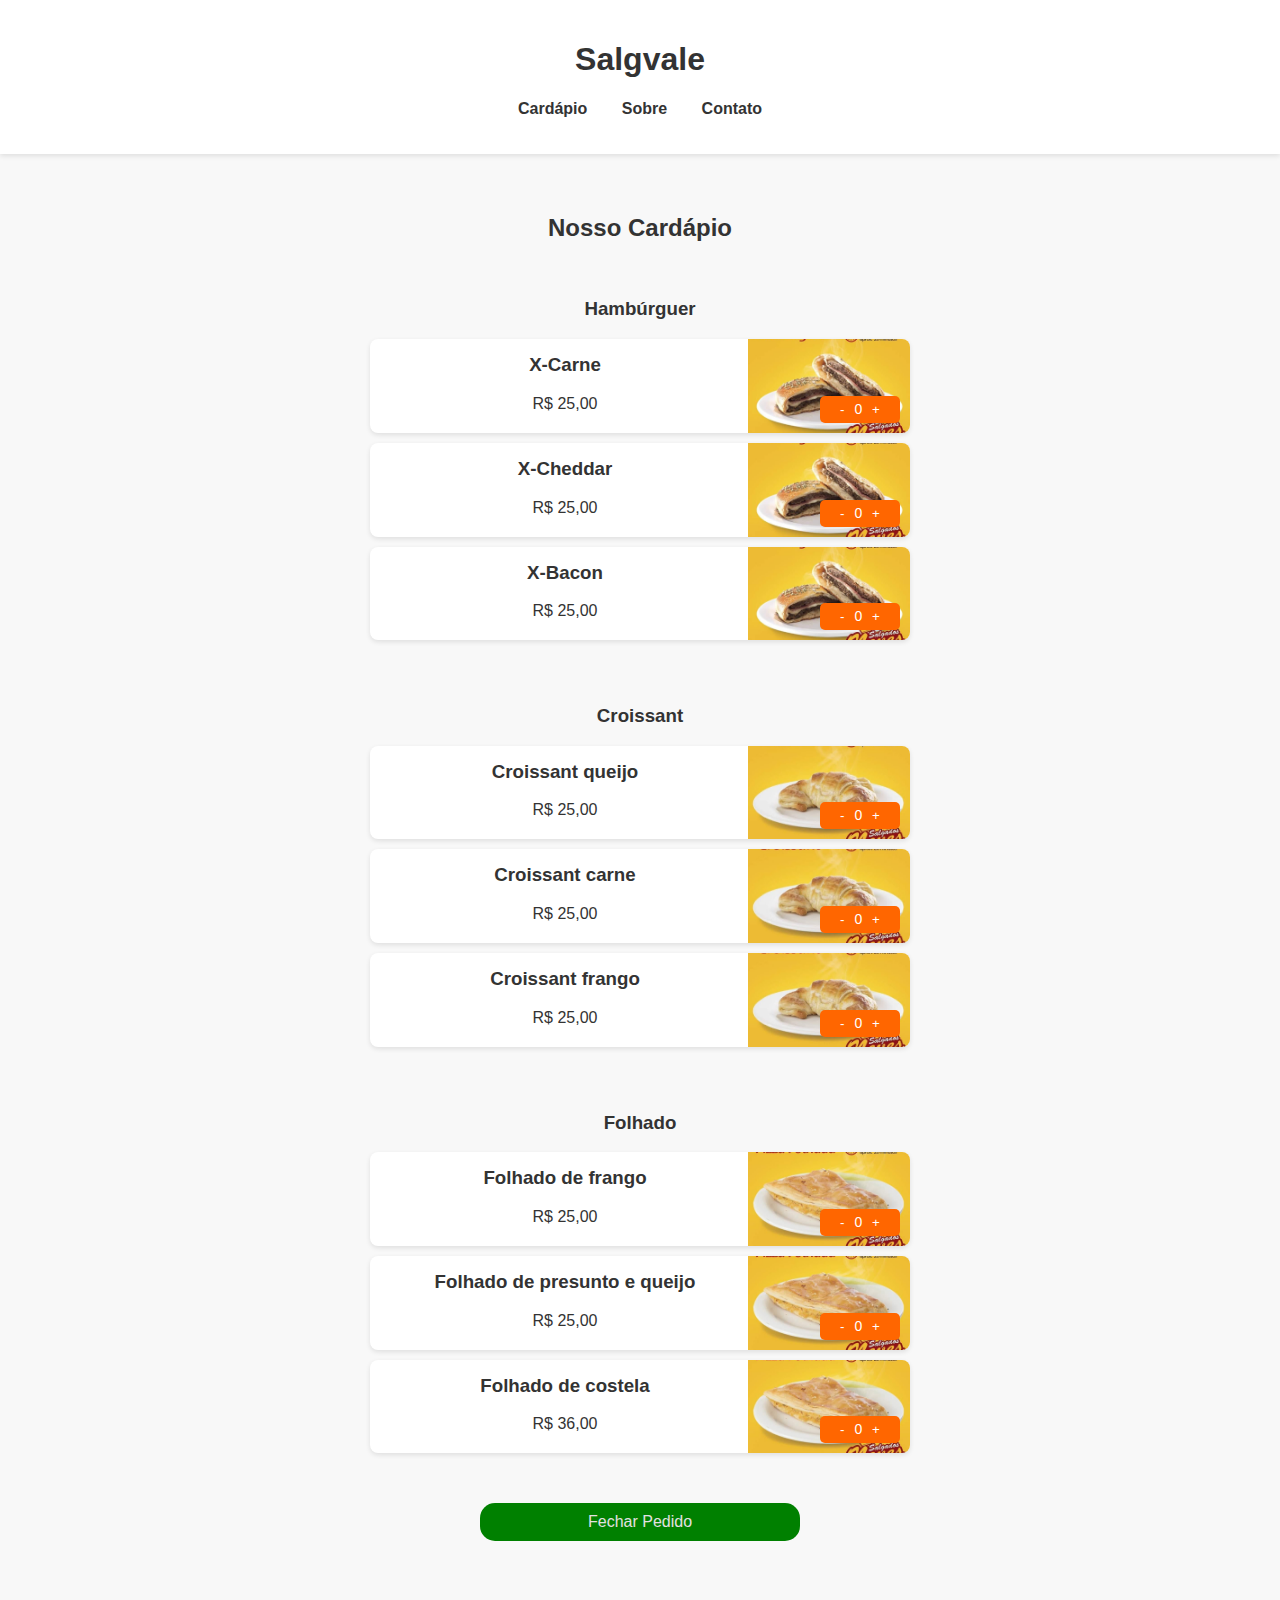
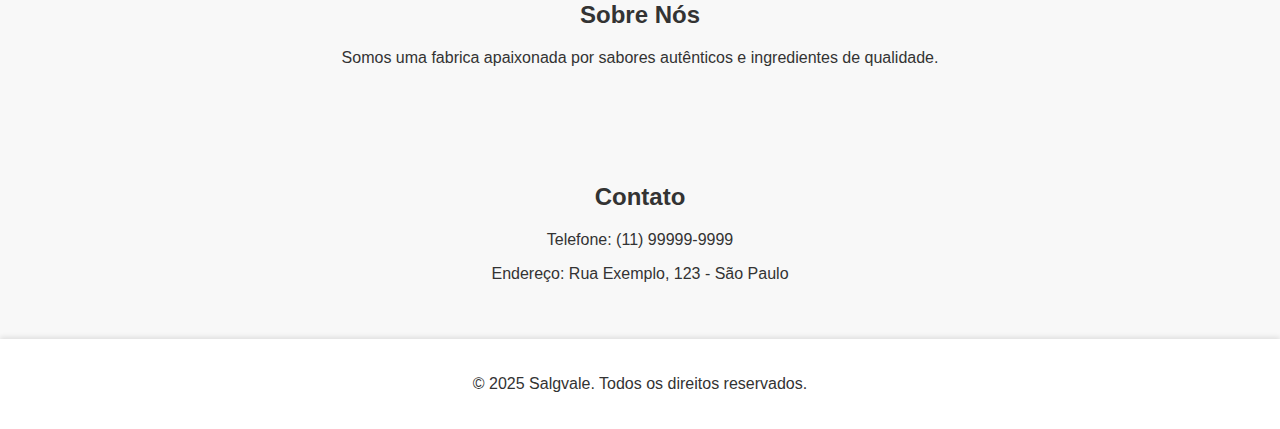
<file: index.html>
<!DOCTYPE html>
<html lang="pt-BR">
<head>
    <meta charset="UTF-8">
    <meta name="viewport" content="width=device-width, initial-scale=1.0">
    <title>Salgvale</title>
    <link rel="stylesheet" href="estilo.css">
</head>
<body>
    <header>
        <h1>Salgvale</h1>
        <nav>
            <ul>
                <li><a href="#menu">Cardápio</a></li>
                <li><a href="#sobre">Sobre</a></li>
                <li><a href="#contato">Contato</a></li>
            </ul>
        </nav>
    </header>
    
    <section id="menu">
        <h2>Nosso Cardápio</h2>
        <br>
        <h3>Hambúrguer</h3>
        <div class="item">
            <div>
                <h3 class="titulo">X-Carne</h3>
                <!-- <p>Hambúrguer e queijo</p> -->
                <span>R$ 25,00</span>
            </div>
            <img src="img1.jpg" alt="Hambúrguer Clássico">
            <div class="quantity-btn">
                <button onclick="decrease(this)">-</button>
                <span>0</span>
                <button onclick="increase(this)">+</button>
            </div>
        </div>

        <div class="item">
            <div>
                <h3 class="titulo">X-Cheddar</h3>
                <p>  </p>
                <span>R$ 25,00</span>
            </div>
            <img src="img1.jpg" alt="Hambúrguer Clássico">
            <div class="quantity-btn">
                <button onclick="decrease(this)">-</button>
                <span>0</span>
                <button onclick="increase(this)">+</button>
            </div>
        </div>

        <div class="item">
            <div>
                <h3 class="titulo">X-Bacon</h3>
                <!-- <p>Pão, carne, queijo e salada.</p> -->
                <span>R$ 25,00</span>
            </div>
            <img src="img1.jpg" alt="Hambúrguer Clássico">
            <div class="quantity-btn">
                <button onclick="decrease(this)">-</button>
                <span>0</span>
                <button onclick="increase(this)">+</button>
            </div>
        </div>

        <br>
        <br>
        <h3>Croissant</h3>
    
        <div class="item">
            <div>
                <h3 class="titulo">Croissant queijo</h3>
                <!-- <p>Pão, carne, queijo e salada.</p> -->
                <span>R$ 25,00</span>
            </div>
            <img src="img2.jpg" alt="Hambúrguer Clássico">
            <div class="quantity-btn">
                <button onclick="decrease(this)">-</button>
                <span>0</span>
                <button onclick="increase(this)">+</button>
            </div>
        </div>

        <div class="item">
            <div>
                <h3 class="titulo">Croissant carne</h3>
                <!-- <p>Pão, carne, queijo e salada.</p> -->
                <span>R$ 25,00</span>
            </div>
            <img src="img2.jpg" alt="Hambúrguer Clássico">
            <div class="quantity-btn">
                <button onclick="decrease(this)">-</button>
                <span>0</span>
                <button onclick="increase(this)">+</button>
            </div>
        </div>

        <div class="item">
            <div>
                <h3 class="titulo">Croissant frango</h3>
                <!-- <p>Pão, carne, queijo e salada.</p> -->
                <span>R$ 25,00</span>
            </div>
            <img src="img2.jpg" alt="Hambúrguer Clássico">
            <div class="quantity-btn">
                <button onclick="decrease(this)">-</button>
                <span>0</span>
                <button onclick="increase(this)">+</button>
            </div>
        </div>


<br>
<br>
        <h3>Folhado</h3>

        <div class="item">
            <div>
                <h3 class="titulo">Folhado de frango</h3>
                <!-- <p>Pão, carne, queijo e salada.</p> -->
                <span>R$ 25,00</span>
            </div>
            <img src="img3.jpg" alt="Hambúrguer Clássico">
            <div class="quantity-btn">
                <button onclick="decrease(this)">-</button>
                <span>0</span>
                <button onclick="increase(this)">+</button>
            </div>
        </div>

        
        <div class="item">
            <div>
                <h3 class="titulo">Folhado de presunto e queijo</h3>
                <!-- <p>Pão, carne, queijo e salada.</p> -->
                <span>R$ 25,00</span>
            </div>
            <img src="img3.jpg" alt="Hambúrguer Clássico">
            <div class="quantity-btn">
                <button onclick="decrease(this)">-</button>
                <span>0</span>
                <button onclick="increase(this)">+</button>
            </div>
        </div>

        <div class="item">
            <div>
                <h3 class="titulo">Folhado de costela</h3>
                <!-- <p>Folhado de costela é uma massa dourada e crocante, recheada com costela desfiada e suculenta.</p> -->
                <span>R$ 36,00</span>
            </div>
            <img src="img3.jpg" alt="Hambúrguer Clássico">
            <div class="quantity-btn">
                <button onclick="decrease(this)">-</button>
                <span>0</span>
                <button onclick="increase(this)">+</button>
            </div>
        </div>


    </section>


        <a href="#" id="fecharPedido">Fechar Pedido</a>
    
    <section id="sobre">
        <h2>Sobre Nós</h2>
        <p>Somos uma fabrica apaixonada por sabores autênticos e ingredientes de qualidade.</p>
    </section>
    
    <section id="contato">
        <h2>Contato</h2>
        <p>Telefone: (11) 99999-9999</p>
        <p>Endereço: Rua Exemplo, 123 - São Paulo</p>
    </section>
    
    <footer>
        <p>&copy; 2025 Salgvale. Todos os direitos reservados.</p>
    </footer>
</body>
<script src="script.js"></script>
</html>
</file>
<file: estilo.css>
body {
    font-family: Arial, sans-serif;
    margin: 0;
    padding: 0;
    background-color: #f8f8f8;
    color: #333;
}
header {
    background: #fff;
    padding: 20px;
    text-align: center;
    box-shadow: 0px 2px 5px rgba(0,0,0,0.1);
}
nav ul {
    list-style: none;
    padding: 0;
}
nav ul li {
    display: inline;
    margin: 0 15px;
}
nav ul li a {
    text-decoration: none;
    color: #333;
    font-weight: bold;
}
section {
    padding: 40px;
    text-align: center;
}

.titulo{
    margin-top: -5px;

}
.item {
    background: #fff;
    padding: 20px;
    margin: 10px auto;
    max-width: 500px;

    border-radius: 8px;
    box-shadow: 0px 2px 5px rgba(0,0,0,0.1);
    display: flex;
    align-items: center;
    position: relative;
}
.item img {
    position: absolute;
    right: 0;
    top: 0;
    height: 100%;
    width: 30%;
    border-top-right-radius: 8px;
    border-bottom-right-radius: 8px;
    object-fit: cover;
}
.item div {
    width: 70%;
    padding-right: 10px;
}
.quantity-btn {
    position: absolute;
    bottom: 10px;
    width: 60px !important;
    right: 10px;
    background-color: #ff6600;
    color: white;
    border: none;
    padding: 5px 10px;
    border-radius: 5px;
    cursor: pointer;
    font-size: 14px;
}
.quantity-btn:hover {
    background-color: #e65c00;
}

button{
    border: none;
    background-color: transparent;
    color: white;
}
button:hover{
    color: #535252;
    cursor: pointer;
}
footer {
    background: #fff;
    text-align: center;
    padding: 20px;
    box-shadow: 0px -2px 5px rgba(0,0,0,0.1);
}

.quantity {
    display: flex;
    /* gap: 5px; */
    background-color: red;
    border-radius: 25%;
    border:1px solid #333;
    width: 70px  !important;
    align-items: center;
    justify-content: space-around;
    bottom: 10px;
    right: 10px;
    position: absolute;
}


    #fecharPedido{
    color: #e3e1e1;
    text-decoration: none;
    background-color: green;
    border-radius: 15px;
    padding: 10px;
    max-width: 300px;
    display: flex;
    margin: 0 auto;
    text-align: center;
    align-items: center;
    justify-content: center;
    
}



#fecharPedido:hover{
    background-color: rgb(10, 169, 10);
    cursor: pointer;
    color: rgb(246, 246, 246);

}
</file>
